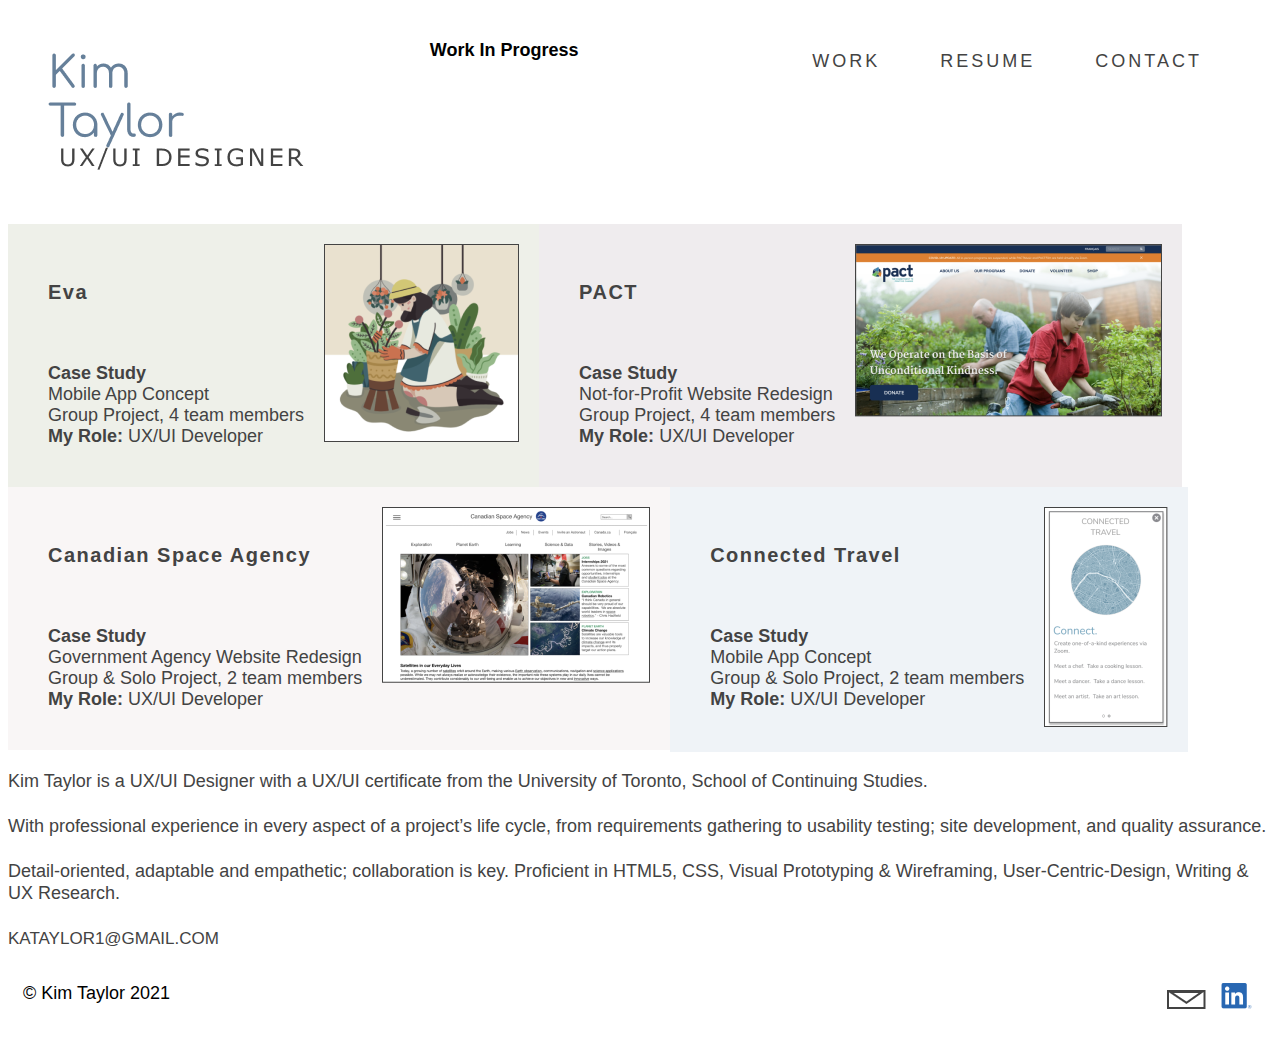
<file: index.html>
<!DOCTYPE html>
<html lang="en">
<head>
    <meta charset="UTF-8">
    <meta name="viewport" content="width=device-width, initial-scale=1.0">
    <title>Kim Taylor UX/UI Designer</title>
    <link rel="stylesheet" href="css/style.css">
    <link
    rel="stylesheet"
    href="https://cdnjs.cloudflare.com/ajax/libs/animate.css/4.1.1/animate.min.css"
  />
</head>
<body>
   <header>
<!---------------------- /////// HEADER  *ROW 1 ///////------------------------->
        <div class="logo"><img src="images/Logo Kim Taylor.png" alt="Kim Taylor UX/UI Designer" width="270" height="131"></div>
        <h1 class="animate__animated animate__hinge">Work In Progress
        </h1>
        <div class="header"><!--HEADER SPACER--></div>
        <div class="primaryNavHeader">
            <!-- PRIMARY NAVIGATION -->
            <a href="work.html" class="primaryNav">WORK</a><a href="resume.html" class="primaryNav">RESUME</a><a href="contact.html" class="primaryNav">CONTACT</a>
        </div>
    </header>
    <main>
<!----------------------- /////// CONTENT BANNERS *ROW 2 /////// ---------------->
     <section class="contentBannerA">
         <div class="contentBanner1"> <!-- EVA -->
            <div class="contentBannerText">
                    <h1 class="homepage">Eva</h1>
                    <br><br>
                    <b>Case Study</b> 
                    <br>Mobile App Concept
                    <br>Group Project, 4 team members
                    <br><b>My Role:</b> UX/UI Developer</div>
            <div><!-- content banner image --><img src="images/Eva.png" alt="Eva"></div>
        </div>
        <div class="contentBanner2">
        <!-- PACT -->
             <div class="contentBannerText">
                <h1 class="homepage">PACT</h1>
                <br><br>
                <b>Case Study</b> 
                <br>Not-for-Profit Website Redesign
                <br>Group Project, 4 team members
                <br><b>My Role:</b> UX/UI Developer</div>
            <div><!-- content banner image --><img src="images/PACT.png" alt="PACT"></div>
        </div>
    </section>
<!------------------------ CONTENT BANNERS *ROW 3 --------------------------------->
<section class="contentBannerB">  
    <!-- Banner 3 -->
    <div class="contentBanner3">
        <div class="contentBannerText">
            <h1 class="homepage">Canadian Space Agency</h1>
            <br><br>
            <b>Case Study</b> 
            <br>Government Agency Website Redesign
            <br>Group & Solo Project, 2 team members
            <br><b>My Role:</b> UX/UI Developer</div>
        <div><!-- content banner image --><img src="images/CSA.png" alt="Canadian Space Agency"></div>
    </div>
    <!-- Banner 4 -->
    <div class="contentBanner4">
            <div class="contentBannerText">
                <h1 class="homepage">Connected Travel</h1>
                <br><br>
                <b>Case Study</b> 
                <br>Mobile App Concept
                <br>Group & Solo Project, 2 team members
                <br><b>My Role:</b> UX/UI Developer</div>
        <div><!-- content banner image --><img src="images/ConnectTravel.png" alt="Connect Travel"></div>
    </div>
</section>
<!----------------------------- /////// INTRO TEXT *ROW 4 /////// ------------------>
    <section class="introText">
        <div>
            <!-- INTRO TEXT -->
            <p>Kim Taylor is a UX/UI Designer with a UX/UI certificate from the University of Toronto, School of Continuing Studies.
            <br><br>With professional experience in every aspect of a project’s life cycle, from requirements gathering to usability testing; site development, and quality assurance.  
            <br><br>Detail-oriented, adaptable and empathetic; collaboration is key.  Proficient in HTML5, CSS, Visual Prototyping & Wireframing, User-Centric-Design, Writing & UX Research. 
            <br><br>
            <a class="email" href="mailto:kataylor1@gmail.com">KaTaylor1@gmail.com</a></p>
        </div>
    </section>
</main>
<!---------------------- /////// FOOTER *ROW 5 ///////-------------------------->
<footer>
    <div>&#169; Kim Taylor 2021</div>
        <div><a href="mailto:kataylor1@gmail.com"><img src="images/envelope.png" alt="Email Me"></a>
            &nbsp;&nbsp;<a href="" target="_blank"  rel="noopener noreferrer"><img src="images/LI-In-Bug 1.png" alt="LinkedIn"></a>&nbsp;
        </div>
</footer>  
    
</body>
</html>
</file>
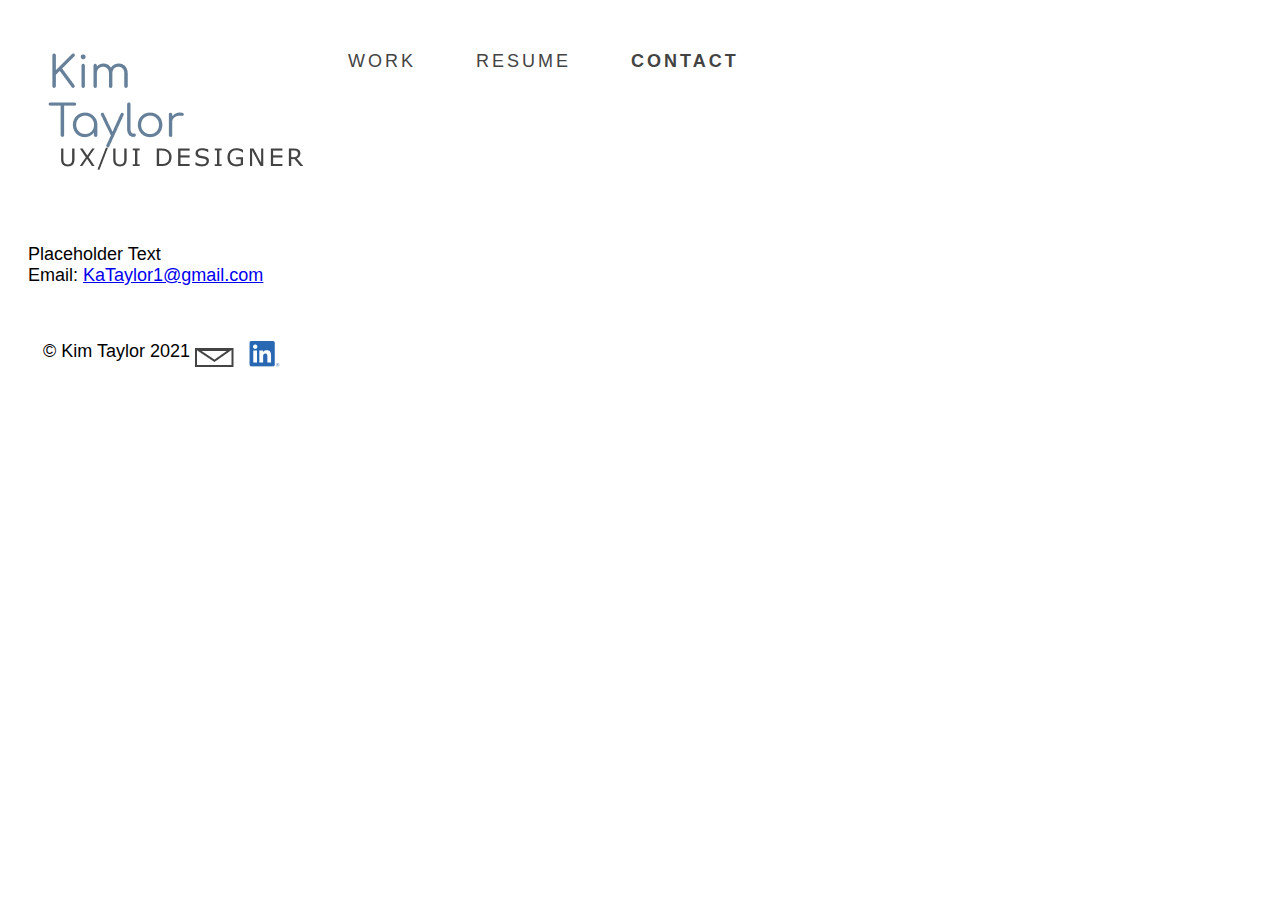
<file: contact.html>
<!DOCTYPE html>
<html lang="en">
<head>
    <meta charset="UTF-8">
    <meta name="viewport" content="width=device-width, initial-scale=1.0">
    <title>Kim Taylor UX/UI Designer: Contact</title>
    <link rel="stylesheet" href="css/style.css">
</head>
<body>
    <header>
        <div class="flexContainerHeader">
            <div><a href="index.html"><img src="images/Logo Kim Taylor.png" alt="Kim Taylor UX/UI Designer" width="270" height="131"></a></div>
            <div><!-- header space --></div>
            <div><!-- PRIMARY NAVIGATION -->
                <a href="work.html" class="primaryNav">WORK</a><a href="resume.html" class="primaryNav">RESUME</a><a href="" class="primaryNavOn">CONTACT</a></div>
        </div>
    </header>
    <section>
        <!-- Main Body -->
        <div class="flexContainerBody">
            Placeholder Text
            <br>
            Email: <a href="mailto:KaTaylor1@gmail.com">KaTaylor1@gmail.com</a>
        </div>
    </section>
    <footer>
        <div class="flexContainerFooter">
            <div>&#169; Kim Taylor 2021</div>
            <div>&nbsp;</div>
            <div><a href="mailto:kataylor1@gmail.com"><img src="images/envelope.png" alt="Email Me"></a>
            &nbsp;&nbsp;<a href="" target="_blank"  rel="noopener noreferrer"><img src="images/LI-In-Bug 1.png" alt="LinkedIn"></a>&nbsp;
        </div>
        </div>
    </footer>
</body>
</html>
</file>
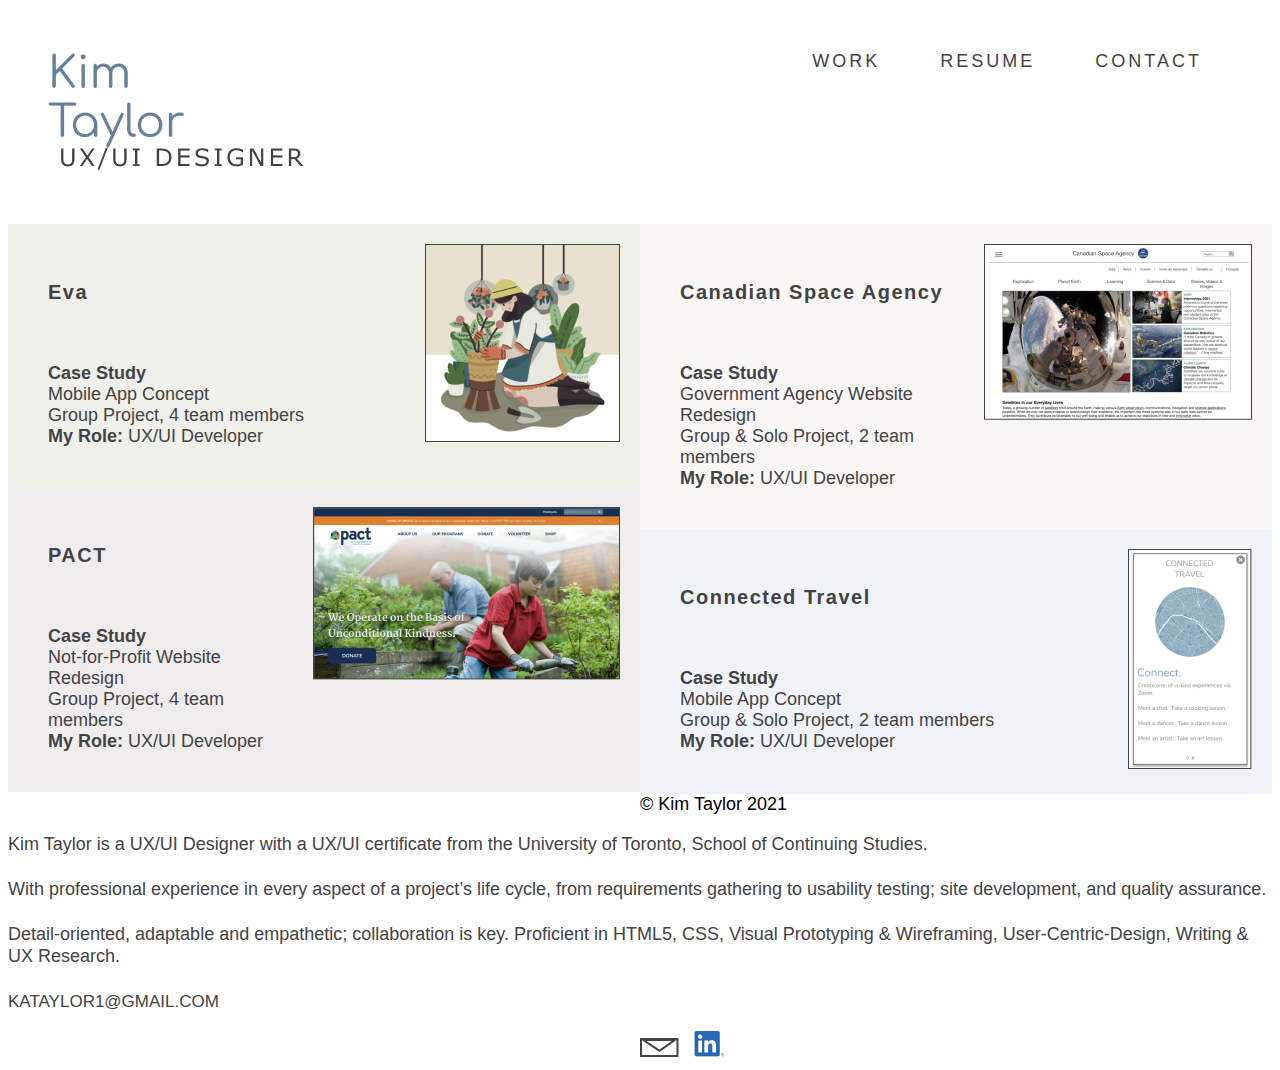
<file: index media attempt 1.html>
<!DOCTYPE html>
<html lang="en">
<head>
    <meta charset="UTF-8">
    <meta name="viewport" content="width=device-width, initial-scale=1.0">
    <title>Kim Taylor UX/UI Designer</title>
    <link rel="stylesheet" href="css/style.css">
</head>
<body>
    <main>
        <!-- /////// HEADER  ROW 1 ///////-->
        <header>
            <div class="logo"><img src="images/Logo Kim Taylor.png" alt="Kim Taylor UX/UI Designer" width="270" height="131"></div>
        <div class="header"><!--HEADER SPACER--></div>
        <div class="primaryNavHeader">
            <!-- PRIMARY NAVIGATION -->
            <a href="work.html" class="primaryNav">WORK</a><a href="resume.html" class="primaryNav">RESUME</a><a href="contact.html" class="primaryNav">CONTACT</a>
        </div>
        </header>
        <!--- /////// CONTENT BANNERS ROW 2 /////// --->
        <div class="contentBanners">
            <div class="contentBanner1"> <!-- EVA -->
                <div class="contentBannerText">
                    <h1 class="homepage">Eva</h1>
                    <br><br>
                    <b>Case Study</b> 
                    <br>Mobile App Concept
                    <br>Group Project, 4 team members
                    <br><b>My Role:</b> UX/UI Developer
                </div>
                <div><!-- content banner image --><img src="images/Eva.png" alt="Eva"></div>
            </div>
            <div class="contentBanner2"><!-- PACT -->
                <div class="contentBannerText">
                    <h1 class="homepage">PACT</h1>
                    <br><br>
                    <b>Case Study</b> 
                    <br>Not-for-Profit Website Redesign
                    <br>Group Project, 4 team members
                    <br><b>My Role:</b> UX/UI Developer
                </div>
                <div><!-- content banner image --><img src="images/PACT.png" alt="PACT"></div>
            </div>
        </div>
        <div class="contentBanners">
            <!-- CONTENT BANNERS ROW 3 -->
            <div class="contentBanner3">
                <div class="contentBannerText">
                    <h1 class="homepage">Canadian Space Agency</h1>
                    <br><br>
                    <b>Case Study</b> 
                    <br>Government Agency Website Redesign
                    <br>Group & Solo Project, 2 team members
                    <br><b>My Role:</b> UX/UI Developer
            </div>
            <div><!-- content banner image --><img src="images/CSA.png" alt="Canadian Space Agency"></div>
            </div>
            <div class="contentBanner4">
                <div class="contentBannerText">
                    <h1 class="homepage">Connected Travel</h1>
                    <br><br>
                    <b>Case Study</b> 
                    <br>Mobile App Concept
                    <br>Group & Solo Project, 2 team members
                    <br><b>My Role:</b> UX/UI Developer
            </div>
            <div><!-- content banner image --><img src="images/ConnectTravel.png" alt="Connect Travel"></div>
            </div>
    </div>
        <!-- /////// INTRO TEXT ROW 4 /////// -->
        <div class="introText">
            <!-- INTRO TEXT -->
            <p>Kim Taylor is a UX/UI Designer with a UX/UI certificate from the University of Toronto, School of Continuing Studies.
            <br><br>With professional experience in every aspect of a project’s life cycle, from requirements gathering to usability testing; site development, and quality assurance.  
            <br><br>Detail-oriented, adaptable and empathetic; collaboration is key.  Proficient in HTML5, CSS, Visual Prototyping & Wireframing, User-Centric-Design, Writing & UX Research. 
            <br><br>
            <a class="email" href="mailto:kataylor1@gmail.com">KaTaylor1@gmail.com</a></p>
        </div>
        <div class="whiteSpace"><!-- WHITE SPACE --></div>
        <!-- /////// FOOTER ROW 5 ///////-->
        <div class="copyright">&#169; Kim Taylor 2021</div>
        <div class="footer">&nbsp;</div>
        <div class="footerLinks"><a href="mailto:kataylor1@gmail.com"><img src="images/envelope.png" alt="Email Me"></a>
            &nbsp;&nbsp;<a href="" target="_blank"  rel="noopener noreferrer"><img src="images/LI-In-Bug 1.png" alt="LinkedIn"></a>&nbsp;
        </div>
    </main>
</body>
</html>
</file>
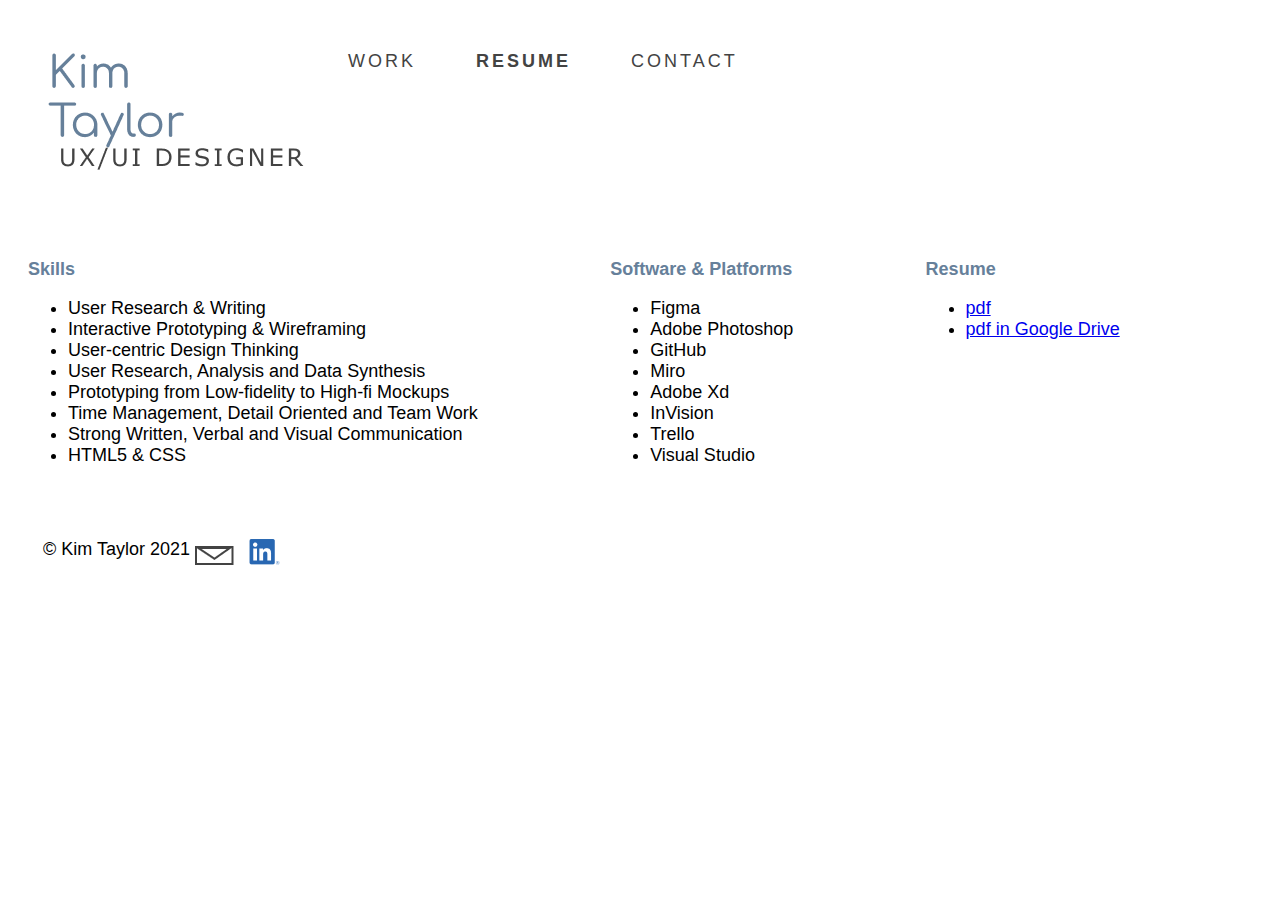
<file: resume.html>
<!DOCTYPE html>
<html lang="en">
<head>
    <meta charset="UTF-8">
    <meta name="viewport" content="width=device-width, initial-scale=1.0">
    <title>Kim Taylor UX/UI Designer: Resume</title>
    <link rel="stylesheet" href="css/style.css">
</head>
<body>
    <header>
        <div class="flexContainerHeader">
            <div><a href="index.html"><img src="images/Logo Kim Taylor.png" alt="Kim Taylor UX/UI Designer" width="270" height="131"></a></div>
            <div><!-- header space --></div>
            <div><!-- PRIMARY NAVIGATION -->
                <a href="work.html" class="primaryNav">WORK</a><a href="" class="primaryNavOn">RESUME</a><a href="contact.html" class="primaryNav">CONTACT</a></div>
        </div>
    </header>
    <section>
        <!-- Main Body -->
        <div class="flexContainerBodyResume">
            <div class="resume"><!-- Skills-->
            <h2 class="subtitle">Skills</h2>
                <ul>
                    <li>User Research & Writing</li>
                    <li>Interactive Prototyping & Wireframing</li>
                    <li>User-centric Design Thinking</li>
                    <li>User Research, Analysis and Data Synthesis</li>
                    <li>Prototyping from Low-fidelity to High-fi Mockups</li>
                    <li>Time Management, Detail Oriented and Team Work</li>
                    <li>Strong Written, Verbal and Visual Communication</li>
                    <li>HTML5 & CSS</li>
                </ul>
            </div>
            <div class="resume"><!-- Software & Platforms -->
                <h2 class="subtitle">Software & Platforms</h2>
                <ul>
                    <li>Figma</li>
                    <li>Adobe Photoshop</li>
                    <li>GitHub</li>
                    <li>Miro</li>
                    <li>Adobe Xd</li>
                    <li>InVision</li>
                    <li>Trello</li>
                    <li>Visual Studio</li>
                </ul>
            </div>
            <div class="resume"><!-- Resume -->
                <h2 class="subtitle">Resume</h2>
                <ul>
                    <li><a href="resume/KimTaylorResume2021.pdf"  target="_blank" rel=”noopener noreferrer”>pdf</a></li>
                    <li><a href="https://docs.google.com/document/d/1PnSJe19fzjUsa_lpIFtvXL_HQijV__-fj0Gw9OU1X80/edit?usp=sharing" target="_blank" rel=”noopener noreferrer”>pdf in Google Drive</a></li>
                </ul>
            </div>
        </div>
    </section>
    <footer>
        <div class="flexContainerFooter">
            <div>&#169; Kim Taylor 2021</div>
            <div>&nbsp;</div>
            <div><a href="mailto:kataylor1@gmail.com"><img src="images/envelope.png" alt="Email Me"></a>
            &nbsp;&nbsp;<a href="" target="_blank"  rel="noopener noreferrer"><img src="images/LI-In-Bug 1.png" alt="LinkedIn"></a>&nbsp;
        </div>
        </div>
    </footer>
</body>
</html>
</file>
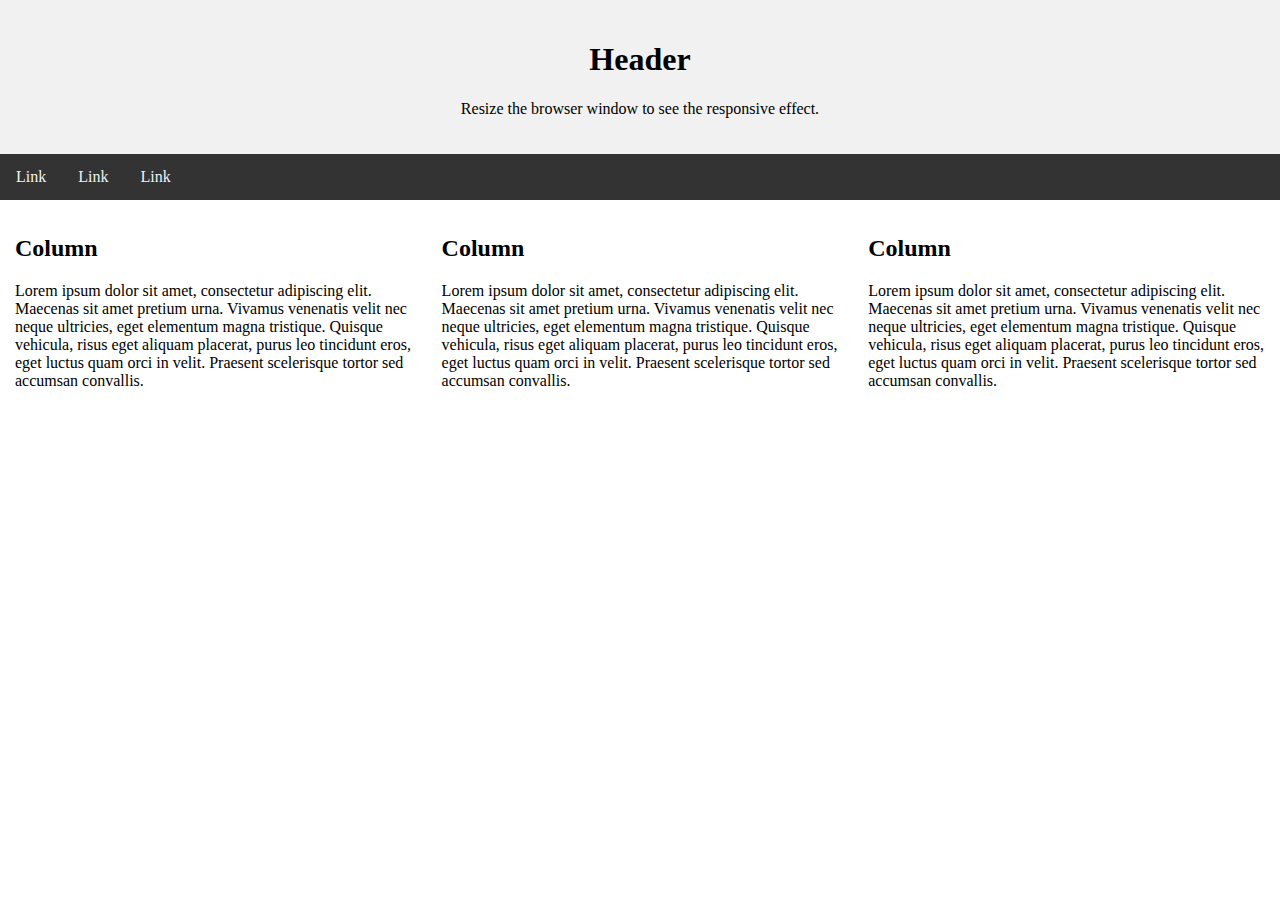
<file: w3.html>
<!DOCTYPE html>
<html lang="en">
<head>
<title>CSS Website Layout</title>
<meta charset="utf-8">
<meta name="viewport" content="width=device-width, initial-scale=1">
<style>
* {
  box-sizing: border-box;
}

body {
  margin: 0;
}

/* Style the header */
.header {
  background-color: #f1f1f1;
  padding: 20px;
  text-align: center;
}

/* Style the top navigation bar */
.topnav {
  overflow: hidden;
  background-color: #333;
}

/* Style the topnav links */
.topnav a {
  float: left;
  display: block;
  color: #f2f2f2;
  text-align: center;
  padding: 14px 16px;
  text-decoration: none;
}

/* Change color on hover */
.topnav a:hover {
  background-color: #ddd;
  color: black;
}

/* Create three equal columns that floats next to each other */
.column {
  float: left;
  width: 33.33%;
  padding: 15px;
}

/* Clear floats after the columns */
.row:after {
  content: "";
  display: table;
  clear: both;
}

/* Responsive layout - makes the three columns stack on top of each other instead of next to each other */
@media screen and (max-width:600px) {
  .column {
    width: 100%;
  }
}
</style>
</head>
<body>

<div class="header">
  <h1>Header</h1>
  <p>Resize the browser window to see the responsive effect.</p>
</div>

<div class="topnav">
  <a href="#">Link</a>
  <a href="#">Link</a>
  <a href="#">Link</a>
</div>

<div class="row">
  <div class="column">
    <h2>Column</h2>
    <p>Lorem ipsum dolor sit amet, consectetur adipiscing elit. Maecenas sit amet pretium urna. Vivamus venenatis velit nec neque ultricies, eget elementum magna tristique. Quisque vehicula, risus eget aliquam placerat, purus leo tincidunt eros, eget luctus quam orci in velit. Praesent scelerisque tortor sed accumsan convallis.</p>
  </div>
  
  <div class="column">
    <h2>Column</h2>
    <p>Lorem ipsum dolor sit amet, consectetur adipiscing elit. Maecenas sit amet pretium urna. Vivamus venenatis velit nec neque ultricies, eget elementum magna tristique. Quisque vehicula, risus eget aliquam placerat, purus leo tincidunt eros, eget luctus quam orci in velit. Praesent scelerisque tortor sed accumsan convallis.</p>
  </div>
  
  <div class="column">
    <h2>Column</h2>
    <p>Lorem ipsum dolor sit amet, consectetur adipiscing elit. Maecenas sit amet pretium urna. Vivamus venenatis velit nec neque ultricies, eget elementum magna tristique. Quisque vehicula, risus eget aliquam placerat, purus leo tincidunt eros, eget luctus quam orci in velit. Praesent scelerisque tortor sed accumsan convallis.</p>
  </div>
</div>

</body>
</html>
</file>
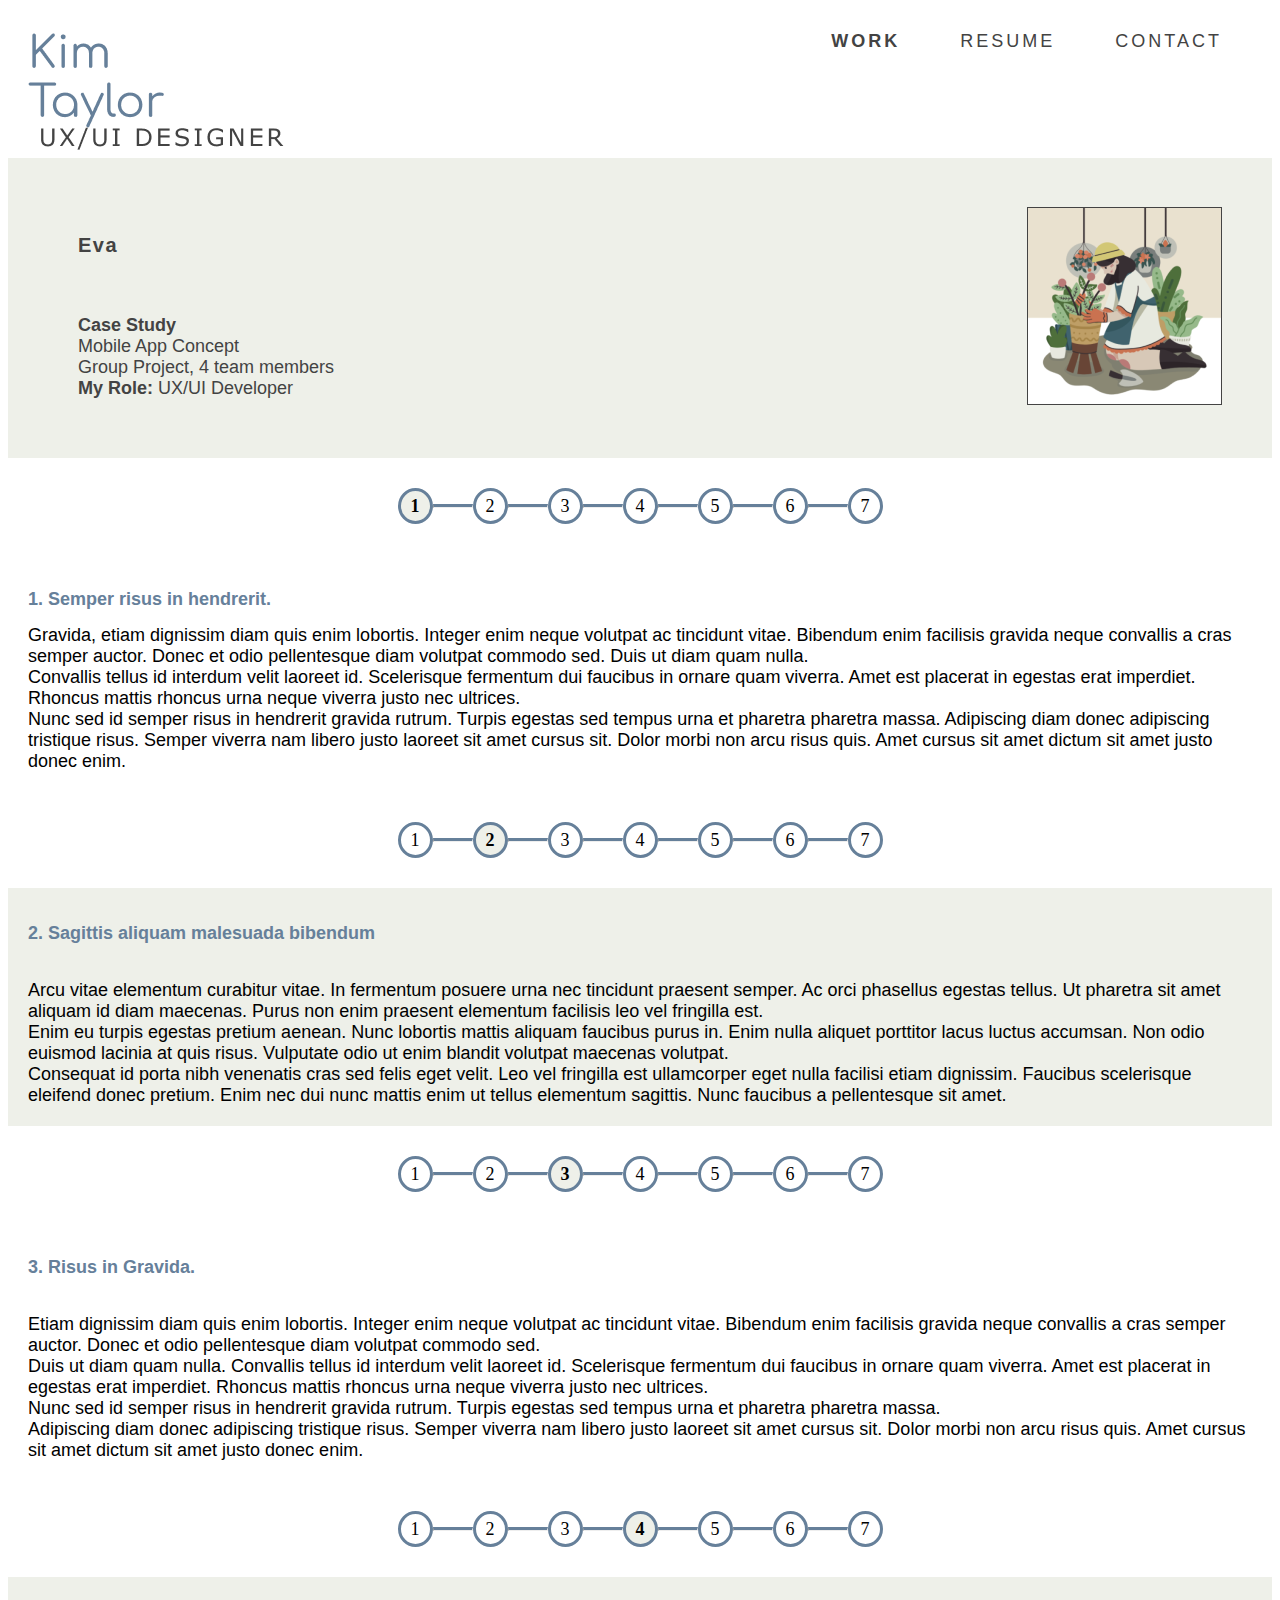
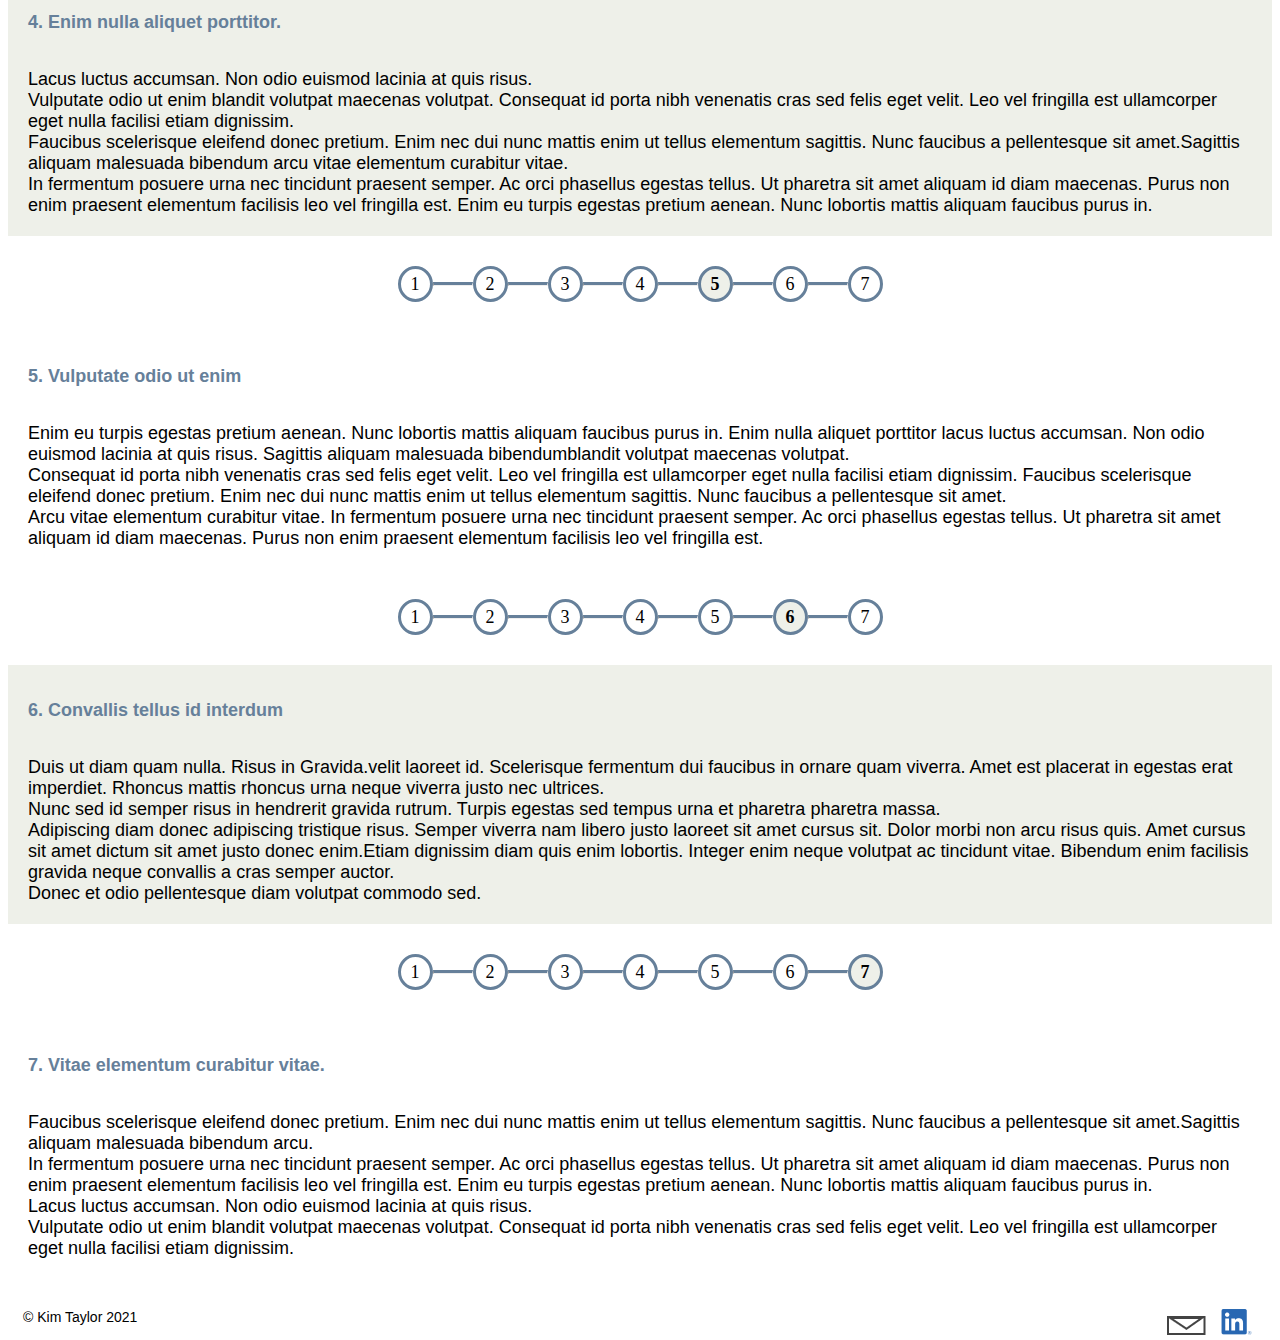
<file: work.html>
<!DOCTYPE html>
<html lang="en">
<head>
    <meta charset="UTF-8">
    <meta name="viewport" content="width=device-width, initial-scale=1.0">
    <title>Kim Taylor UX/UI Designer: Work</title>
    <link rel="stylesheet" href="css/style.css">
</head>
<body>
    <main class="secondary">
        <!-- /////// HEADER  ROW 1 ///////-->
        <div class="logo2"><a href="index.html"><img src="images/Logo Kim Taylor.png" alt="Kim Taylor UX/UI Designer" width="270" height="131"></a></div>
        <div class="header2"><!--HEADER SPACER--></div>
        <div class="primaryNavHeader2">
            <!-- PRIMARY NAVIGATION -->
            <a href="" class="primaryNavOn">WORK</a><a href="resume.html" class="primaryNav">RESUME</a><a href="contact.html" class="primaryNav">CONTACT</a>
        </div>
        <!-- /////// SECONDARY PAGE BANNER ROW 2 /////// -->
        <div class="contentBannerSecondary">
            <div class="contentBannerText">
                <h1 class="homepage">Eva</h1>
                <br><br>
                <b>Case Study</b> 
                <br>Mobile App Concept
                <br>Group Project, 4 team members
                <br><b>My Role:</b> UX/UI Developer
            </div>
            <div> <!-- content banner image --> <img src="images/Eva.png" alt="Eva"></div> 
        </div>
       
        <!-- /////// BODY TEXT ROW 4 /////// -->
        <div class="bodyTextSecondary">
            <!-- /////// NUMBER LINE /////// -->
            <div class="numberLine">
                <!-- Number Line -->
                <div class="circleOn">1</div><div><hr class="circleNumberLine"></div>
                <div class="circleOff">2</div><div><hr class="circleNumberLine"></div>
                <div class="circleOff">3</div><div><hr class="circleNumberLine"></div>
                <div class="circleOff">4</div><div><hr class="circleNumberLine"></div>
                <div class="circleOff">5</div><div><hr class="circleNumberLine"></div>
                <div class="circleOff">6</div><div><hr class="circleNumberLine"></div>
                <div class="circleOff">7</div>
            </div>
            <div class="bodyTextA"><h2 class="subtitle">1. Semper risus in hendrerit.</h2>   
                Gravida, etiam dignissim diam quis enim lobortis. Integer enim neque volutpat ac tincidunt vitae. Bibendum enim facilisis gravida neque convallis a cras semper auctor. Donec et odio pellentesque diam volutpat commodo sed. Duis ut diam quam nulla. 
                <br>Convallis tellus id interdum velit laoreet id. Scelerisque fermentum dui faucibus in ornare quam viverra. Amet est placerat in egestas erat imperdiet. Rhoncus mattis rhoncus urna neque viverra justo nec ultrices. 
                <br>Nunc sed id semper risus in hendrerit gravida rutrum. Turpis egestas sed tempus urna et pharetra pharetra massa. Adipiscing diam donec adipiscing tristique risus. Semper viverra nam libero justo laoreet sit amet cursus sit. Dolor morbi non arcu risus quis. Amet cursus sit amet dictum sit amet justo donec enim.</div>
           
            <!-- /////// NUMBER LINE /////// -->
            <div class="numberLine">
                <!-- Number Line -->
                <div class="circleOff">1</div><div><hr class="circleNumberLine"></div>
                <div class="circleOn">2</div><div><hr class="circleNumberLine"></div>
                <div class="circleOff">3</div><div><hr class="circleNumberLine"></div>
                <div class="circleOff">4</div><div><hr class="circleNumberLine"></div>
                <div class="circleOff">5</div><div><hr class="circleNumberLine"></div>
                <div class="circleOff">6</div><div><hr class="circleNumberLine"></div>
                <div class="circleOff">7</div>
            </div>
            <div class="bodyTextB">
                <h2 class="subtitle">2. Sagittis aliquam malesuada bibendum</h2>  
                <br>Arcu vitae elementum curabitur vitae. In fermentum posuere urna nec tincidunt praesent semper. Ac orci phasellus egestas tellus. Ut pharetra sit amet aliquam id diam maecenas. Purus non enim praesent elementum facilisis leo vel fringilla est. 
                <br>Enim eu turpis egestas pretium aenean. Nunc lobortis mattis aliquam faucibus purus in. Enim nulla aliquet porttitor lacus luctus accumsan. Non odio euismod lacinia at quis risus. Vulputate odio ut enim blandit volutpat maecenas volutpat. 
                <br>Consequat id porta nibh venenatis cras sed felis eget velit. Leo vel fringilla est ullamcorper eget nulla facilisi etiam dignissim. Faucibus scelerisque eleifend donec pretium. Enim nec dui nunc mattis enim ut tellus elementum sagittis. Nunc faucibus a pellentesque sit amet.</div>
            
            <!-- /////// NUMBER LINE /////// -->
            <div class="numberLine">
                <!-- Number Line -->
                <div class="circleOff">1</div><div><hr class="circleNumberLine"></div>
                <div class="circleOff">2</div><div><hr class="circleNumberLine"></div>
                <div class="circleOn">3</div><div><hr class="circleNumberLine"></div>
                <div class="circleOff">4</div><div><hr class="circleNumberLine"></div>
                <div class="circleOff">5</div><div><hr class="circleNumberLine"></div>
                <div class="circleOff">6</div><div><hr class="circleNumberLine"></div>
                <div class="circleOff">7</div>
            </div>
            <div class="bodyTextA"><h2 class="subtitle">3. Risus in Gravida.</h2> 
                <br>Etiam dignissim diam quis enim lobortis. Integer enim neque volutpat ac tincidunt vitae. Bibendum enim facilisis gravida neque convallis a cras semper auctor. Donec et odio pellentesque diam volutpat commodo sed. 
                <br>Duis ut diam quam nulla. Convallis tellus id interdum velit laoreet id. Scelerisque fermentum dui faucibus in ornare quam viverra. Amet est placerat in egestas erat imperdiet. Rhoncus mattis rhoncus urna neque viverra justo nec ultrices. 
                <br>Nunc sed id semper risus in hendrerit gravida rutrum. Turpis egestas sed tempus urna et pharetra pharetra massa. 
                <br>Adipiscing diam donec adipiscing tristique risus. Semper viverra nam libero justo laoreet sit amet cursus sit. Dolor morbi non arcu risus quis. Amet cursus sit amet dictum sit amet justo donec enim.</div>
            
            <!-- /////// NUMBER LINE /////// -->
            <div class="numberLine">
                <!-- Number Line -->
                <div class="circleOff">1</div><div><hr class="circleNumberLine"></div>
                <div class="circleOff">2</div><div><hr class="circleNumberLine"></div>
                <div class="circleOff">3</div><div><hr class="circleNumberLine"></div>
                <div class="circleOn">4</div><div><hr class="circleNumberLine"></div>
                <div class="circleOff">5</div><div><hr class="circleNumberLine"></div>
                <div class="circleOff">6</div><div><hr class="circleNumberLine"></div>
                <div class="circleOff">7</div>
            </div>
            <div class="bodyTextB"><h2 class="subtitle">4. Enim nulla aliquet porttitor.</h2> 
                <br>Lacus luctus accumsan. Non odio euismod lacinia at quis risus. 
                <br>Vulputate odio ut enim blandit volutpat maecenas volutpat. Consequat id porta nibh venenatis cras sed felis eget velit. Leo vel fringilla est ullamcorper eget nulla facilisi etiam dignissim. 
                <br>Faucibus scelerisque eleifend donec pretium. Enim nec dui nunc mattis enim ut tellus elementum sagittis. Nunc faucibus a pellentesque sit amet.Sagittis aliquam malesuada bibendum arcu vitae elementum curabitur vitae. 
                <br>In fermentum posuere urna nec tincidunt praesent semper. Ac orci phasellus egestas tellus. Ut pharetra sit amet aliquam id diam maecenas. Purus non enim praesent elementum facilisis leo vel fringilla est. Enim eu turpis egestas pretium aenean. Nunc lobortis mattis aliquam faucibus purus in.</div>

            
            <!-- /////// NUMBER LINE /////// -->
            <div class="numberLine">
                <!-- Number Line -->
                <div class="circleOff">1</div><div><hr class="circleNumberLine"></div>
                <div class="circleOff">2</div><div><hr class="circleNumberLine"></div>
                <div class="circleOff">3</div><div><hr class="circleNumberLine"></div>
                <div class="circleOff">4</div><div><hr class="circleNumberLine"></div>
                <div class="circleOn">5</div><div><hr class="circleNumberLine"></div>
                <div class="circleOff">6</div><div><hr class="circleNumberLine"></div>
                <div class="circleOff">7</div>
            </div>
            <div class="bodyTextA">
                <h2 class="subtitle">5. Vulputate odio ut enim</h2>  
                <br>Enim eu turpis egestas pretium aenean. Nunc lobortis mattis aliquam faucibus purus in. Enim nulla aliquet porttitor lacus luctus accumsan. Non odio euismod lacinia at quis risus.  Sagittis aliquam malesuada bibendumblandit volutpat maecenas volutpat. 
                <br>Consequat id porta nibh venenatis cras sed felis eget velit. Leo vel fringilla est ullamcorper eget nulla facilisi etiam dignissim. Faucibus scelerisque eleifend donec pretium. Enim nec dui nunc mattis enim ut tellus elementum sagittis. Nunc faucibus a pellentesque sit amet.
                <br>Arcu vitae elementum curabitur vitae. In fermentum posuere urna nec tincidunt praesent semper. Ac orci phasellus egestas tellus. Ut pharetra sit amet aliquam id diam maecenas. Purus non enim praesent elementum facilisis leo vel fringilla est.</div>
            
            <!-- /////// NUMBER LINE /////// -->
            <div class="numberLine">
                <!-- Number Line -->
                <div class="circleOff">1</div><div><hr class="circleNumberLine"></div>
                <div class="circleOff">2</div><div><hr class="circleNumberLine"></div>
                <div class="circleOff">3</div><div><hr class="circleNumberLine"></div>
                <div class="circleOff">4</div><div><hr class="circleNumberLine"></div>
                <div class="circleOff">5</div><div><hr class="circleNumberLine"></div>
                <div class="circleOn">6</div><div><hr class="circleNumberLine"></div>
                <div class="circleOff">7</div>
            </div>
            <div class="bodyTextB"><h2 class="subtitle">6. Convallis tellus id interdum</h2> 
                <br>Duis ut diam quam nulla.  Risus in Gravida.velit laoreet id. Scelerisque fermentum dui faucibus in ornare quam viverra. Amet est placerat in egestas erat imperdiet. Rhoncus mattis rhoncus urna neque viverra justo nec ultrices. 
                <br>Nunc sed id semper risus in hendrerit gravida rutrum. Turpis egestas sed tempus urna et pharetra pharetra massa. 
                <br>Adipiscing diam donec adipiscing tristique risus. Semper viverra nam libero justo laoreet sit amet cursus sit. Dolor morbi non arcu risus quis. Amet cursus sit amet dictum sit amet justo donec enim.Etiam dignissim diam quis enim lobortis. Integer enim neque volutpat ac tincidunt vitae. Bibendum enim facilisis gravida neque convallis a cras semper auctor. 
                <br>Donec et odio pellentesque diam volutpat commodo sed.</div>
            
            <!-- /////// NUMBER LINE /////// -->
            <div class="numberLine">
                <!-- Number Line -->
                <div class="circleOff">1</div><div><hr class="circleNumberLine"></div>
                <div class="circleOff">2</div><div><hr class="circleNumberLine"></div>
                <div class="circleOff">3</div><div><hr class="circleNumberLine"></div>
                <div class="circleOff">4</div><div><hr class="circleNumberLine"></div>
                <div class="circleOff">5</div><div><hr class="circleNumberLine"></div>
                <div class="circleOff">6</div><div><hr class="circleNumberLine"></div>
                <div class="circleOn">7</div>
            </div>
            <div class="bodyTextA"><h2 class="subtitle">7. Vitae elementum curabitur vitae.</h2> 
                <br>Faucibus scelerisque eleifend donec pretium. Enim nec dui nunc mattis enim ut tellus elementum sagittis. Nunc faucibus a pellentesque sit amet.Sagittis aliquam malesuada bibendum arcu. 
                <br>In fermentum posuere urna nec tincidunt praesent semper. Ac orci phasellus egestas tellus. Ut pharetra sit amet aliquam id diam maecenas. Purus non enim praesent elementum facilisis leo vel fringilla est. Enim eu turpis egestas pretium aenean. Nunc lobortis mattis aliquam faucibus purus in.<br>Lacus luctus accumsan. Non odio euismod lacinia at quis risus. 
                <br>Vulputate odio ut enim blandit volutpat maecenas volutpat. Consequat id porta nibh venenatis cras sed felis eget velit. Leo vel fringilla est ullamcorper eget nulla facilisi etiam dignissim.</div>
        </div>
        
        <!-- /////// FOOTER ROW 5 ///////-->
        <div class="copyright2">&#169; Kim Taylor 2021</div>
        <div class="footer2"><!-- FOOTER SPACE --></div>
        <div class="footerLinks2"><a href="mailto:kataylor1@gmail.com"><img src="images/envelope.png" alt="Email Me"></a>
            &nbsp;&nbsp;<a href="" target="_blank"  rel="noopener noreferrer"><img src="images/LI-In-Bug 1.png" alt="LinkedIn"></a>&nbsp;
        </div>
    </main>
</body>
</html>
</file>
<file: css/style.css>
/* colour variables */
:root {
    --mainBackground: #ffffff;
    --mainFontColor: #434343;
    --logoBlue: #66809A; /* also Primary Nav Hover colour */
    --portfolio1Bg: #EEF0E9;
    --portfolio2Bg: #EFECEE;
    --portfolio3Bg: #F9F6F6;
    --portfolio4Bg: #EFF3F7;
    --secondaryBg: #E3E3E3;
}

/* default style for entire page */
* {
    box-sizing: border-box;
    font-family: Verdana, Geneva, Tahoma, sans-serif;
    /*background-color: #cc0000;  test colour */
    background-color: var(--mainBackgroud);
    font-size: 18px;
}


/****** START HOME GRID ******/
main {
    display: grid;
    grid-template-rows: auto auto auto auto auto;
    grid-template-columns: 1fr 1fr;
    grid-template-areas:
        "header header"
        "contentBannerA contentBannerA"
        "contentBannerB contentBannerB"
        "introText introText"
        "footer footer";
    /* background-color: #CC0000; test colour for troubleshooting */
}


header {
    grid-area: header;
    display: flex;
    justify-content: space-between;
    align-items: flex-start;
    flex-flow: row nowrap;
    padding: 20px;
    /* same padding as .header and primaryNavHeader */
}

.logo {
    padding: 20px; 
    /* same padding as .header and primaryNavHeader */
}

.primaryNavHeader {
    background-color :#ffffff;
    text-align: right;
    padding: 20px;
    flex-flow: row wrap;
    /* same padding as .header and primaryNavHeader */
}

.contentBannerA {
    grid-area: contentBannerA;
    display: flex;
    flex-wrap: nowrap;
    flex-direction: row;
    align-items:flex-start;
    justify-content: flex-start;
}

.contentBannerB {
    grid-area: contentBannerB;
    display: flex;
    flex-wrap: nowrap;
    flex-direction: row;
    align-items:flex-start;
    justify-content: flex-start;
}

/* Banners Grid Area  */
.contentBanner1 {
    background-color: var(--portfolio1Bg);
    display: flex;
    flex-wrap: row;
    flex-direction: nowrap;
    align-items:flex-start;
    justify-content: space-between;
    height: 1fr;
    padding: 20px;
}

.contentBanner2 {
    background-color: var(--portfolio2Bg);
    display: flex;
    flex-wrap: row;
    flex-direction: nowrap;
    align-items:flex-start;
    justify-content: space-between;
    height: 1fr;
    padding: 20px;
}
.contentBanner3 {
    background-color: var(--portfolio3Bg);
    display: flex;
    flex-wrap: row;
    flex-direction: nowrap;
    align-items:flex-start;
    justify-content: space-between;
    height: 1fr;
    padding: 20px;
}
.contentBanner4 {
    background-color: var(--portfolio4Bg);
    display: flex;
    flex-wrap: row;
    flex-direction: nowrap;
    align-items:flex-start;
    justify-content: space-between;
    height: 1fr;
    padding: 20px;
}


/* Intro Text Grid Areas */
.introText {
    grid-area: introText;
    color: var(--mainFontColor);
    background-color: var(--mainBackgroud);
    align-items: flex-start;
    justify-content: flex-start;
}

/* Footer Grid Areas  */
/* .copyright {
    background-color: var(--mainBackgroud);
    padding: 15px;
} */

footer {
    display: flex;
    background-color: var(--mainBackground);
    font-size: 14px;
    padding: 15px;
    justify-content: space-between;
    flex-flow: row nowrap;
}
/* 
.footerLinks {
    background-color: var(--mainBackground);
    justify-self: end;
    padding: 15px;
} */
/* END HOME GRID */


/****** START SECONDARY PAGES GRID ******/
main.secondary {
    /* background-color: yellow; TEST BACKGROUND*/
    grid-template-rows: 150px 300px auto 50px;
    grid-template-columns: 1fr 1fr 1fr; 
    grid-template-areas: 
        "logo2 header2 primaryNavHeader2"
        "contentBannerSecondary contentBannerSecondary contentBannerSecondary"
        "bodyTextSecondary bodyTextSecondary bodyTextSecondary"
        "copyright2 footer2 footerLinks2";  
    justify-content: space-evenly;
    align-content: start;
} 

/*** Secondary Grid Areas. 3 columns x 5 rows (see grid-template-areas above) ***/
/* Secondary Header Grid Area */
.logo2 {
    grid-area: logo2;
    /* background-color: plum; TEST Colour */
    padding: 20px; 
    /* same padding as .header and primaryNavHeader */
}

.header2 {
    grid-area: header2;
    /* background-color: seagreen;TEST Colour */
    padding: 20px;
    /* same padding as .header and primaryNavHeader */
}

.primaryNavHeader2 {
    grid-area: primaryNavHeader2;
    /* background-color : coral;TEST Colour */
    text-align: right;
    padding: 20px;
    /* same padding as .header and primaryNavHeader */
}


/* Secondary Banner Grid Area */
.contentBannerSecondary {
    grid-area: contentBannerSecondary;
    padding: 50px;
    background-color: var(--portfolio1Bg);
    display: flex; 
    flex-direction: row;
    flex-wrap: nowrap;
    align-items: center;
    justify-content: space-between;
}

/* Number Line Area */
.numberLine {
    grid-area: numberLine;
    display: flex;
    align-items: center;
    justify-content: center;
    padding: 30px;
}

/* Secondary Body Text Area */
.bodyTextSecondary {
    grid-area: bodyTextSecondary;
    /* background-color: purple; TEST COLOUR */
}

/* Secondary Footer Grid Areas (3) */
.copyright2 {
    grid-area: copyright2;
    background-color: var(--mainBackgroud);
    font-size: 14px;
    padding: 15px;
    padding-top: 30px;
}

.footer2 {
    grid-area: footer2;
    background-color: var(--mainBackground);
    padding: 15px;
    padding-top: 30px;
}

.footerLinks2 {
    grid-area: footerLinks2;
    background-color: var(--mainBackground);
    justify-self: end;
    padding: 15px;
    padding-top: 30px;
}
/* END SECONDARY PAGES GRID */

/* formatting primary Navigation links */
a.primaryNav:link {
    color: var(--mainFontColor);
    text-decoration: none;
    font-size: 18px;
    text-align: right;
    letter-spacing: 3px;
    line-height: 1.5;
    word-spacing: 100px;
    font-weight: normal;
    font-family: Verdana, Geneva, Tahoma, sans-serif;
    font-style: normal;
    padding: 30px;
}

a.primaryNav:visited {
    color: var(--mainFontColor);
    text-decoration: none;
    font-size: 18px;
    text-align: right;
    letter-spacing: 3px;
    line-height: 1.5;
    word-spacing: 100px;
    font-weight: normal;
    font-family: Verdana, Geneva, Tahoma, sans-serif;
    font-style: normal;
    padding: 30px;
}

a.primaryNav:hover {
    color: var(--logoBlue);
    text-decoration: underline;
    font-size: 18px;
    text-align: right;
    letter-spacing: 3px;
    line-height: 1.5;
    word-spacing: 100px;
    font-weight: normal;
    font-family: Verdana, Geneva, Tahoma, sans-serif;
    font-style: normal;
    padding: 30px;
}

a.primaryNav:active {
    color: var(--mainFontColor);
    text-decoration: none;
    font-size: 18px;
    text-align: right;
    letter-spacing: 3px;
    line-height: 1.5;
    word-spacing: 100px;
    font-weight: normal;
    font-family: Verdana, Geneva, Tahoma, sans-serif;
    font-style: normal;
    padding: 30px;
}

/* for ON pages */
a.primaryNavOn:link {
    color: var(--mainFontColor);
    text-decoration: none;
    font-size: 18px;
    text-align: right;
    letter-spacing: 3px;
    line-height: 1.5;
    word-spacing: 100px;
    font-weight: bold;
    font-family: Verdana, Geneva, Tahoma, sans-serif;
    font-style: normal;
    padding: 30px;
}
a.primaryNavOn:visited {
    color: var(--mainFontColor);
    text-decoration: none;
    font-size: 18px;
    text-align: right;
    letter-spacing: 3px;
    line-height: 1.5;
    word-spacing: 100px;
    font-weight: bold;
    font-family: Verdana, Geneva, Tahoma, sans-serif;
    font-style: normal;
    padding: 30px;
}

a.primaryNavOn:hover {
    color: var(--mainFontColor);
    text-decoration: none;
    font-size: 18px;
    text-align: right;
    letter-spacing: 3px;
    line-height: 1.5;
    word-spacing: 100px;
    font-weight: bold;
    font-family: Verdana, Geneva, Tahoma, sans-serif;
    font-style: normal;
    padding: 30px;
}

a.primaryNavOn:active {
    color: var(--mainFontColor);
    text-decoration: none;
    font-size: 18px;
    text-align: right;
    letter-spacing: 3px;
    line-height: 1.5;
    word-spacing: 100px;
    font-weight: bold;
    font-family: Verdana, Geneva, Tahoma, sans-serif;
    font-style: normal;
    padding: 30px;
}


/* formatting email links */
a.email:link {
    color: var(--mainFontColor);
    text-decoration: none;
    font-size: 17px;
    font-weight: noraml;
    font-family: Verdana, Geneva, Tahoma, sans-serif;
    font-style: normal;
    text-transform: uppercase;
}

a.email:visited {
    color: var(--mainFontColor);
    text-decoration: none;
    font-size: 17px;
    font-weight: normal;
    font-family: Verdana, Geneva, Tahoma, sans-serif;
    font-style: normal;
    text-transform: uppercase;
}

a.email:hover {
    color: var(--logoBlue);
    text-decoration: underline;
    font-size: 17px;
    font-weight: normal;
    font-family: Verdana, Geneva, Tahoma, sans-serif;
    font-style: normal;
    text-transform: uppercase;
}

a.email:active {
    color: var(--mainFontColor);
    text-decoration: none;
    font-size: 17px;
    font-weight: normal;
    font-family: Verdana, Geneva, Tahoma, sans-serif;
    font-style: normal;
    text-transform: uppercase;
}


/* Content Banner Divs */
.contentBannerText {
    color: var(--mainFontColor);
    text-align: left;
    padding: 20px;
}


/* formatting regular text and links */
p {
    line-height: 1.25;
}

h1.homepage{
    color: var(--mainFontColor); 
    letter-spacing: 1.5px;
    font-weight: bold;
    line-height: 1.5;
    font-size: 20px;
}

.circleOff {
    width: 35px;
    line-height: 30px;
    border-radius: 50%;
    text-align: center;
    font-size: 18px;
    border: 3px solid var(--logoBlue);
    font-family: Verdana;
  }

  .circleOn {
    width: 35px;
    line-height: 30px;
    border-radius: 50%;
    text-align: center;
    font-size: 18px;
    font-weight: bold;
    border: 3px solid var(--logoBlue);
    font-family: Verdana;
    background-color: var(--portfolio1Bg);
  }

  hr.circleNumberLine {
    border-top: 3px solid var(--logoBlue);
    width: 40px;
  }

  .bodyTextA {
    padding: 20px;

  }

  .bodyTextB {
    background-color: var(--portfolio1Bg);
    padding: 20px;
  }

  h2.subtitle {
      font-weight: bold;
      color: var(--logoBlue);

  }

  .flexContainerHeader {
    display: flex;
    flex-direction: row;
    justify-content: space-between;
    align-items: flex-start;
    padding: 20px;
  }

  .flexContainerBody {
    /* display: flex;
    justify-content: left;
    align-items: flex-start; */
    padding: 20px;
    /* background-color: coral; TEST COLOUR */
  }

  .flexContainerBodyResume {
    display: flex;
    justify-content: left;
    align-items: flex-start; 
    padding: 20px;
    /* background-color: coral; TEST COLOUR  */
  }

 div .resume {
    flex-grow:1;
    flex-wrap: wrap;
  }

  .flexContainerFooter {
    display: flex;
    flex-direction: row;
    justify-content: space-between;
    align-items: flex-start;
    padding: 20px;
  }


  /* media queries go at end off css */
  @media only screen and (max-width: 600px) {
    body {
      /* background-color: lightblue;
      this colour is for testing only */
    }
    header {
        grid-area: header;
        display: flex;
        justify-content: center;
        align-items: flex-start;
        flex-flow: row wrap;
        padding: 20px;
        /* same padding as .header and primaryNavHeader */
    }

    .contentBannerA {
        grid-area: contentBannerA;
        flex-flow: row wrap;
        display: flex;
        justify-content: center;
        align-items: flex-start;
    }

    .contentBannerB {
        grid-area: contentBannerB;
        flex-flow: row wrap;
        display: flex;
        justify-content: center;
        align-items: flex-start;
    }

    .introText {
        grid-area: introText;
        display: flex;
        padding: 20px;
        color: var(--mainFontColor);
        background-color: var(--mainBackgroud);
        width: 70%;
        align-items: flex-start;
        justify-content: flex-start;
    }

    footer {
        display: flex;
        background-color: var(--mainBackground);
        font-size: 14px;
        padding: 15px;
        justify-content: space-between;
        flex-flow: row wrap;
        align-items: flex-start;
    }

    }
</file>
